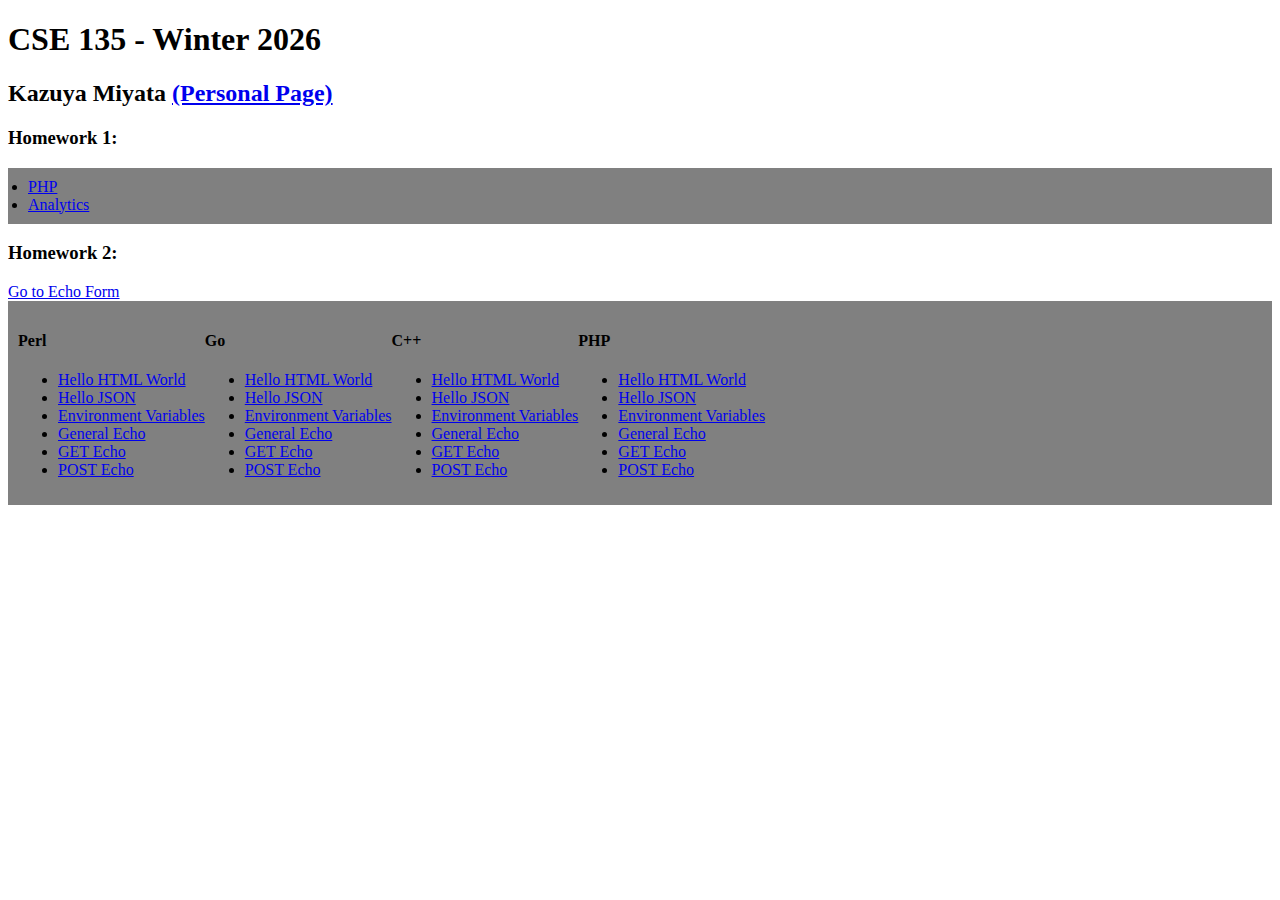
<file: index.html>
<!DOCTYPE html>
<html lang="en">

<head>
  <meta charset="UTF-8">
  <meta name="viewport" content="width=device-width, initial-scale=1.0">
  <title>CSE 135 HW Lives!</title>
  <!-- <link rel="stylesheet" href="global.css"> -->
</head>

<body>
  <header>
    <h1>CSE 135 - Winter 2026</h1>
    <h2>Kazuya Miyata <a href="members/kazuyamiyata.html">(Personal Page)</a></h2>
  </header>

  <content-body>
    <h3>Homework 1:</h3>
    <ul style="background-color: gray; padding: 10px;">
      <li style="margin-left: 10px;"><a href="hello.php">PHP</a></li>
      <li style="margin-left: 10px;"><a href="pages/report.html">Analytics</a></li>
    </ul>
  </content-body>

  <content-body>
    <h3>Homework 2:</h3>
    <a href="echo-form.html">Go to Echo Form</a>
    <div class="cgi-language-list" style="display: flex; flex-direction: row; background-color: gray; padding: 10px;">
      <div class="language">
        <h4>Perl</h4>
        <ul>
          <li><a href="pages/perl/perl-hello-html-world.pl">Hello HTML World</a></li>
          <li><a href="pages/perl/perl-hello-json-world.pl">Hello JSON</a></li>
          <li><a href="pages/perl/perl-env.pl">Environment Variables</a></li>
          <li><a href="pages/perl/perl-general-echo.pl">General Echo</a></li>
          <li><a href="pages/perl/perl-get-echo.pl">GET Echo</a></li>
          <li><a href="pages/perl/perl-post-echo.pl">POST Echo</a></li>
        </ul>
      </div>
      <div class="language">
        <h4>Go</h4>
        <ul>
          <li><a href="pages/go/hello-html-go-miyatakazuya.cgi">Hello HTML World</a></li>
          <li><a href="pages/go/hello-json-go-miyatakazuya.cgi">Hello JSON</a></li>
          <li><a href="pages/go/environment-go-miyatakazuya.cgi">Environment Variables</a></li>
          <li><a href="pages/go/go-general-echo.cgi">General Echo</a></li>
          <li><a href="pages/go/go-get-echo.cgi">GET Echo</a></li>
          <li><a href="pages/go/go-post-echo.cgi">POST Echo</a></li>
        </ul>
      </div>
      <div class="language">
        <h4>C++</h4>
        <ul>
          <li><a href="pages/cpp/hello-html-cpp-miyatakazuya.cgi">Hello HTML World</a></li>
          <li><a href="pages/cpp/hello-json-cpp-miyatakazuya.cgi">Hello JSON</a></li>
          <li><a href="pages/cpp/environment-cpp-miyatakazuya.cgi">Environment Variables</a></li>
          <li><a href="pages/cpp/cpp-general-echo.cgi">General Echo</a></li>
          <li><a href="pages/cpp/cpp-get-echo.cgi">GET Echo</a></li>
          <li><a href="pages/cpp/cpp-post-echo.cgi">POST Echo</a></li>
        </ul>
      </div>
      <div class="language">
        <h4>PHP</h4>
        <ul>
          <li><a href="pages/php/hello-html-php-miyatakazuya.php">Hello HTML World</a></li>
          <li><a href="pages/php/hello-json-php-miyatakazuya.php">Hello JSON</a></li>
          <li><a href="pages/php/environment-php-miyatakazuya.php">Environment Variables</a></li>
          <li><a href="pages/php/php-general-echo.php">General Echo</a></li>
          <li><a href="pages/php/php-get-echo.php">GET Echo</a></li>
          <li><a href="pages/php/php-post-echo.php">POST Echo</a></li>
        </ul>
      </div>
    </div>
  </content-body>

</body>

</html>
</file>
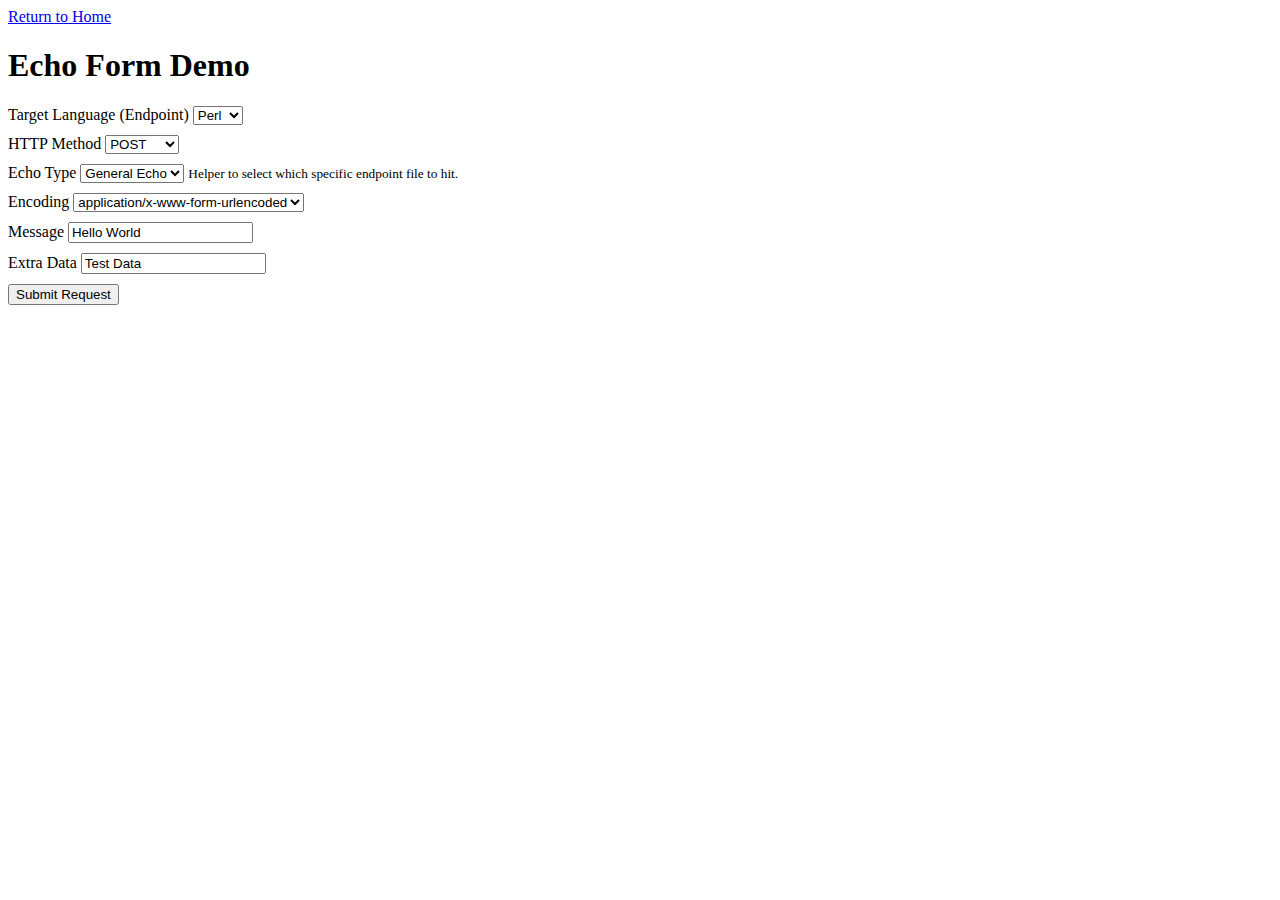
<file: echo-form.html>
<!DOCTYPE html>
<html lang="en">

<head>
    <meta charset="UTF-8">
    <meta name="viewport" content="width=device-width, initial-scale=1.0">
    <title>Echo Form Demo</title>
    <style>
        .form-group {
            margin-bottom: 10px;
        }

        .noscript-warning {
            background-color: #fff3cd;
            border: 1px solid #ffeeba;
            padding: 10px;
            margin-bottom: 10px;
        }
    </style>
</head>

<body>
    <a href="/">Return to Home</a>
    <h1>Echo Form Demo</h1>

    <noscript>
        <div class="noscript-warning">
            <strong>JavaScript is disabled.</strong> The form below will default to Perl General Echo.
        </div>
    </noscript>

    <form id="echoForm" action="/cgi-bin/perl-general-echo.pl" method="POST">
        <div class="form-group">
            <label for="language">Target Language (Endpoint)</label>
            <select id="language">
                <option value="perl">Perl</option>
                <option value="go">Go</option>
                <option value="cpp">C++</option>
                <option value="php">PHP</option>
            </select>
        </div>

        <div class="form-group">
            <label for="method">HTTP Method</label>
            <select id="method">
                <option value="GET">GET</option>
                <option value="POST" selected>POST</option>
                <option value="PUT">PUT</option>
                <option value="DELETE">DELETE</option>
            </select>
        </div>

        <div class="form-group">
            <label for="echo_type">Echo Type</label>
            <select id="echo_type">
                <option value="general">General Echo</option>
                <option value="get">GET Echo</option>
                <option value="post">POST Echo</option>
            </select>
            <small>Helper to select which specific endpoint file to hit.</small>
        </div>

        <div class="form-group">
            <label for="encoding">Encoding</label>
            <select id="encoding" name="encoding">
                <option value="application/x-www-form-urlencoded">application/x-www-form-urlencoded</option>
                <option value="application/json">application/json</option>
                <option value="multipart/form-data">multipart/form-data</option>
            </select>
        </div>

        <div class="form-group">
            <label for="message">Message</label>
            <input type="text" id="message" name="message" value="Hello World">
        </div>

        <div class="form-group">
            <label for="extra_data">Extra Data</label>
            <input type="text" id="extra_data" name="extra_data" value="Test Data">
        </div>

        <button type="submit">Submit Request</button>
    </form>

    <script>
        document.addEventListener('DOMContentLoaded', function () {
            const form = document.getElementById('echoForm');
            const languageSelect = document.getElementById('language');
            const methodSelect = document.getElementById('method');
            const echoTypeSelect = document.getElementById('echo_type');
            const encodingSelect = document.getElementById('encoding');

            function updateForm() {
                const lang = languageSelect.value;
                const method = methodSelect.value;
                const type = echoTypeSelect.value;
                const encoding = encodingSelect.value;

                if (method === 'GET') {
                    form.method = 'GET';
                } else {
                    form.method = 'POST';
                }

                form.enctype = encoding;

                // Update Action URL
                // Pattern: 
                // PHP: /pages/php/[file]
                // CGI: /cgi-bin/[file]

                let ext = '';
                let filePrefix = '';
                let baseDir = '';

                switch (lang) {
                    case 'perl':
                        baseDir = '/cgi-bin';
                        ext = 'pl';
                        filePrefix = 'perl';
                        break;
                    case 'go':
                        baseDir = '/cgi-bin';
                        ext = 'cgi';
                        filePrefix = 'go';
                        break;
                    case 'cpp':
                        baseDir = '/cgi-bin';
                        ext = 'cgi';
                        filePrefix = 'cpp';
                        break;
                    case 'php':
                        baseDir = '/pages/php';
                        ext = 'php';
                        filePrefix = 'php';
                        break;
                }

                let echoFileName = `${filePrefix}-${type}-echo.${ext}`;
                let actionUrl = `${baseDir}/${echoFileName}`;

                form.action = actionUrl;

                console.log(`Updated form: action=${actionUrl}, method=${form.method}, enctype=${form.enctype}`);
            }

            languageSelect.addEventListener('change', updateForm);
            methodSelect.addEventListener('change', updateForm);
            echoTypeSelect.addEventListener('change', updateForm);
            encodingSelect.addEventListener('change', updateForm);

            updateForm();
        });
    </script>
</body>

</html>
</file>
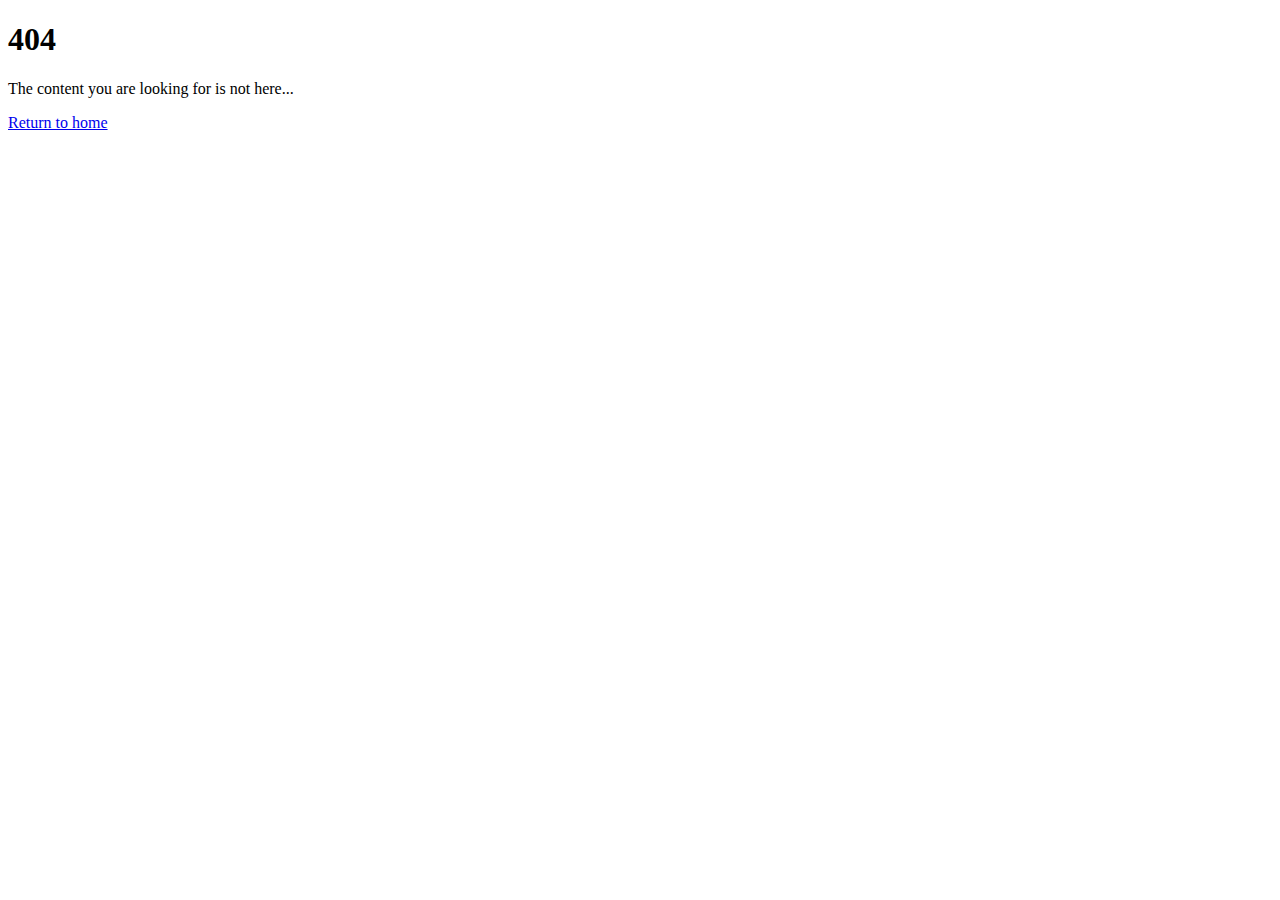
<file: new404.html>
<!DOCTYPE html>
<html lang="en">

<head>
  <meta charset="UTF-8" />
  <meta name="viewport" content="width=device-width, initial-scale=1.0" />
  <title>CSE 135 HW Lives!</title>
  <!-- <link rel="stylesheet" href="global.css"> -->
</head>

<body>
  <h1>404</h1>
  <p> The content you are looking for is not here...</p>

  <a href="../index.html">Return to home</a>
</body>

</html>
</file>
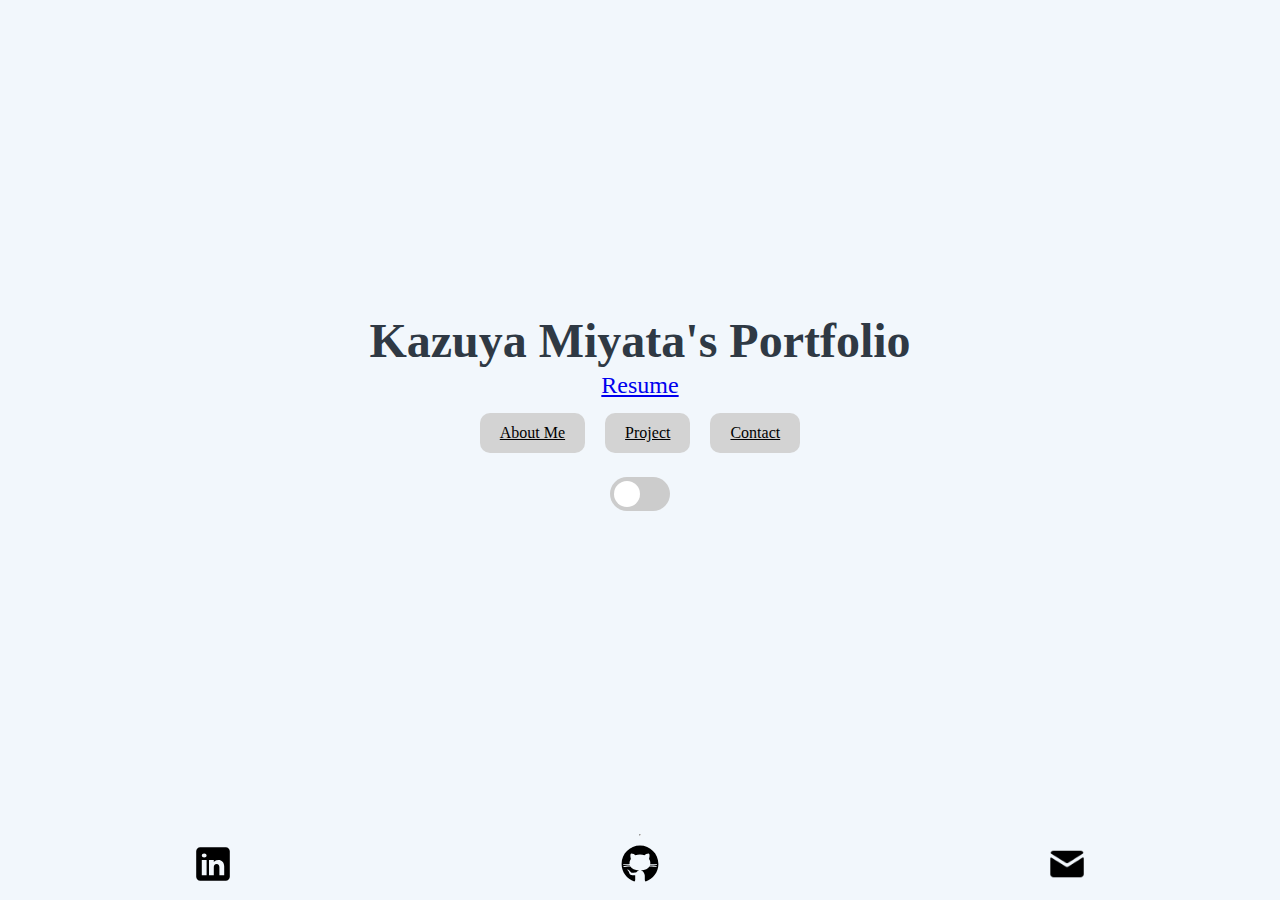
<file: personal.html>
<!DOCTYPE html>
<html lang="en">
  <head>
    <meta charset="UTF-8">
    <meta name="viewport" content="width=device-width, initial-scale=1.0">
    <meta name="description" content="Kazuya Miyata's Portfolio">
    <meta name="keywords" content="autonomous robotics, computer science">
    <meta name="author" content="Kazuya Miyata">
    <meta name="viewport" content="width=device-width, initial-scale=1.0">

    <title>Kazuya's Website</title>

    <link rel="stylesheet" href="css/index.css">
    <link rel="stylesheet" href="css/global.css">
    <link rel="icon" href="favicon.ico">
  </head>

  <body>
    <content-body>
      <h1>Kazuya Miyata's Portfolio</h1> 
      <a href="media/Kazuya_Miyata_Resume_6.pdf" class="resume">Resume</a>
      <nav>
        <a href="/pages/aboutme.html" class="main_button">About Me</a>
        <a href="/pages/project-new.html" class="main_button">Project</a>
        <a href="/pages/contact.html" class="main_button">Contact</a>
      </nav>

      <label class="switch">
        <input type="checkbox" id="toggleTheme" onclick="toggleTheme()">
        <span class="slider round"></span>
      </label>
    </content-body>

    <hr>

    <footer-nav></footer-nav>
    
    <!-- <footer>    
      <nav>

        <a href="https://www.linkedin.com/in/kazmiyata/">
          <img src="/media/icons8-linkedin.svg" alt="Linkedin" width="40" height="40">
        </a>

         <a href="https://github.com/miyatakazuya">
          <img src="/media/icons8-github.svg" alt="Github" width="40" height="40">
         </a>

         <a href="mailto:kazuyamiyata18@gmail.com">
          <img src="/media/Minduka-mail.svg" alt="Linkedin" width="40" height="40">
         </a>
      </nav>
    </footer> -->

    <script src="scripts/indexTheme.js"></script>
    <script src="scripts/footer.js"></script>


    <script>
      document.getElementsByClassName("slider")[0].style.display = "block";
    </script>


  </body>
</html>
</file>
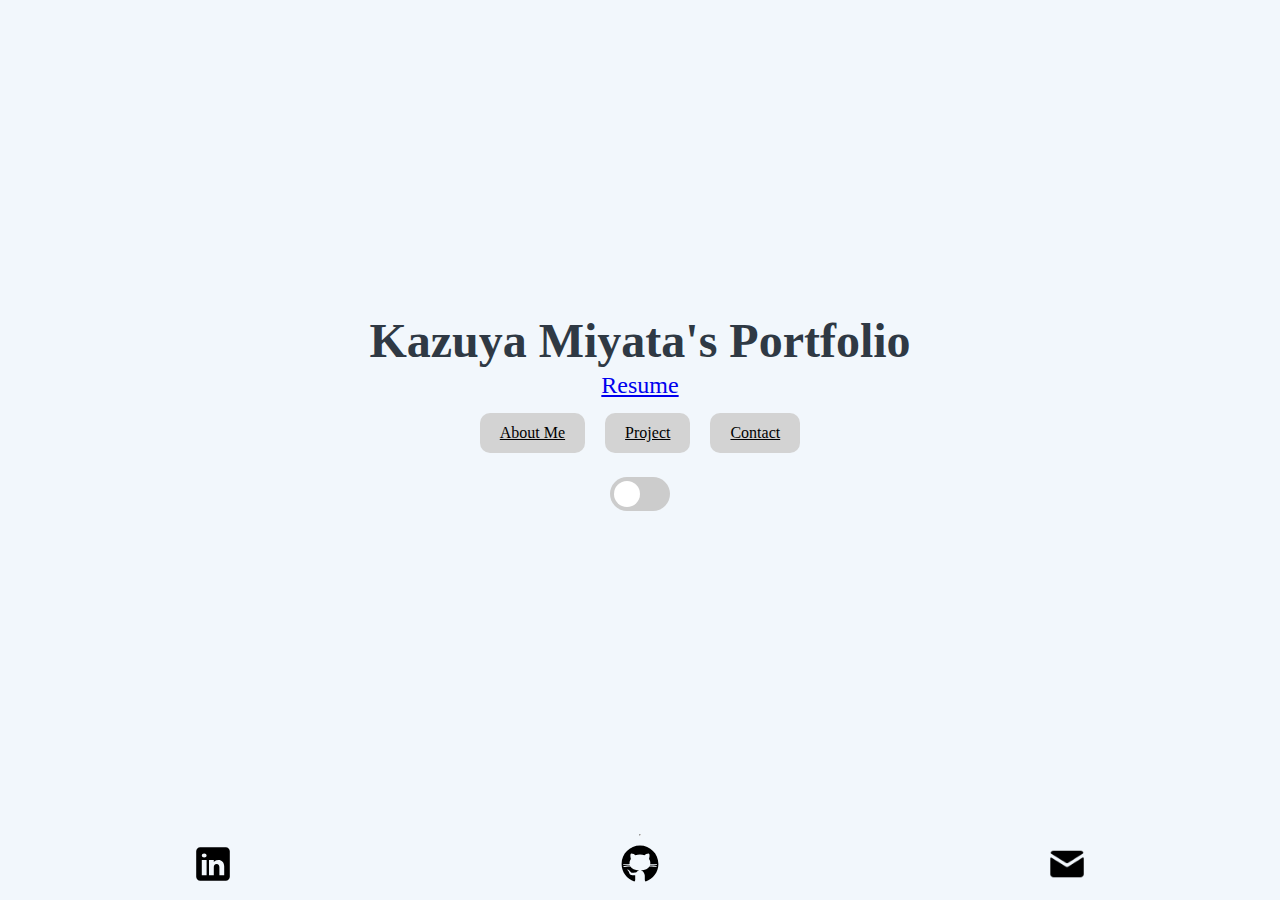
<file: members/kazuyamiyata.html>
<!DOCTYPE html>
<html lang="en">

<head>
  <meta charset="UTF-8">
  <meta name="viewport" content="width=device-width, initial-scale=1.0">
  <meta name="description" content="Kazuya Miyata's Portfolio">
  <meta name="keywords" content="autonomous robotics, computer science">
  <meta name="author" content="Kazuya Miyata">
  <meta name="viewport" content="width=device-width, initial-scale=1.0">

  <title>Kazuya's Website</title>

  <link rel="stylesheet" href="../css/index.css">
  <link rel="stylesheet" href="../css/global.css">
  <link rel="icon" href="../favicon.ico">

  <!-- Google tag (gtag.js) -->
  <script async src="https://www.googletagmanager.com/gtag/js?id=G-3TXE39YWDW"></script>
  <script>
    window.dataLayer = window.dataLayer || [];
    function gtag() { dataLayer.push(arguments); }
    gtag('js', new Date());

    gtag('config', 'G-3TXE39YWDW');
  </script>

  <script src="https://cdn.logr-in.com/LogRocket.min.js" crossorigin="anonymous"></script>
  <script>window.LogRocket && window.LogRocket.init('qfwov4/cse-135');</script>

  <script defer src="https://cloud.umami.is/script.js" data-website-id="14d5260f-84a6-47b7-b5ef-761746fe1bc2"></script>
</head>

<body>
  <content-body>
    <h1>Kazuya Miyata's Portfolio</h1>
    <a href="../media/Kazuya_Miyata_Resume_6.pdf" class="resume">Resume</a>
    <nav>
      <a href="../pages/aboutme.html" class="main_button">About Me</a>
      <a href="../pages/project-new.html" class="main_button">Project</a>
      <a href="../pages/contact.html" class="main_button">Contact</a>
    </nav>

    <label class="switch">
      <input type="checkbox" id="toggleTheme" onclick="toggleTheme()">
      <span class="slider round"></span>
    </label>
  </content-body>

  <hr>

  <footer-nav></footer-nav>

  <!-- <footer>    
      <nav>

        <a href="https://www.linkedin.com/in/kazmiyata/">
          <img src="/media/icons8-linkedin.svg" alt="Linkedin" width="40" height="40">
        </a>

         <a href="https://github.com/miyatakazuya">
          <img src="/media/icons8-github.svg" alt="Github" width="40" height="40">
         </a>

         <a href="mailto:kazuyamiyata18@gmail.com">
          <img src="/media/Minduka-mail.svg" alt="Linkedin" width="40" height="40">
         </a>
      </nav>
    </footer> -->

  <script src="../scripts/indexTheme.js"></script>
  <script src="../scripts/footer.js"></script>



  <script>
    document.getElementsByClassName("slider")[0].style.display = "block";
  </script>


</body>

</html>
</file>
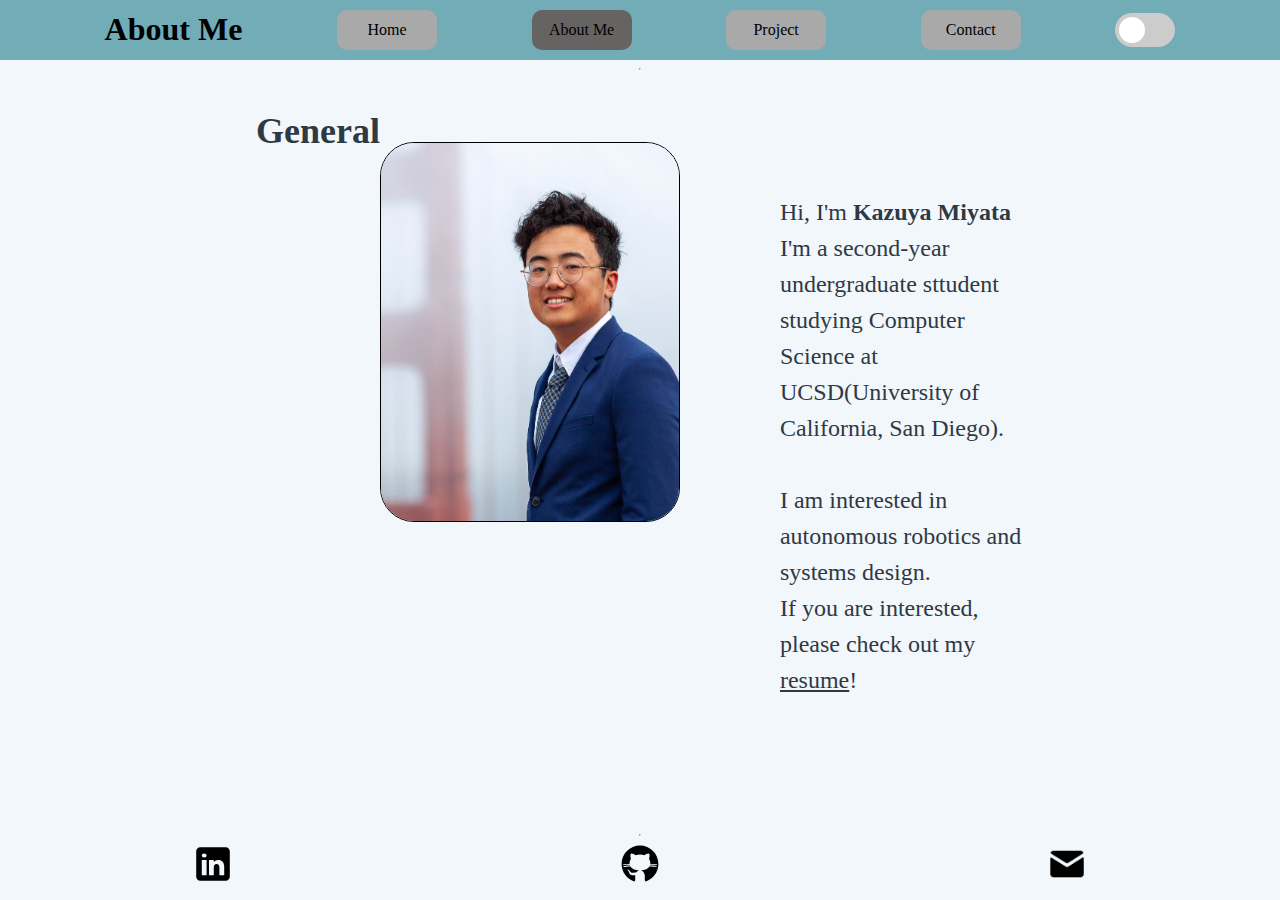
<file: pages/aboutme.html>
<!DOCTYPE html>
<html lang="en">

<head>
  <meta charset="UTF-8">
  <meta name="viewport" content="width=device-width, initial-scale=1.0">
  <title>About Me</title>
  <link rel="stylesheet" href="../css/pages.css">
  <link rel="stylesheet" href="../css/global.css">
  <link rel="stylesheet" href="../css/aboutme.css">

  <!-- Google tag (gtag.js) -->
  <script async src="https://www.googletagmanager.com/gtag/js?id=G-3TXE39YWDW"></script>
  <script>
    window.dataLayer = window.dataLayer || [];
    function gtag() { dataLayer.push(arguments); }
    gtag('js', new Date());

    gtag('config', 'G-3TXE39YWDW');
  </script>

  <script src="https://cdn.logr-in.com/LogRocket.min.js" crossorigin="anonymous"></script>
  <script>window.LogRocket && window.LogRocket.init('qfwov4/cse-135');</script>

  <script defer src="https://cloud.umami.is/script.js" data-website-id="14d5260f-84a6-47b7-b5ef-761746fe1bc2"></script>
</head>

<body>
  <header id="header">
    <h1>About Me</h1>
    <a href="../index.html" class="main_button">Home</a>
    <a href="aboutme.html" class="main_button active">About Me</a>
    <a href="project-new.html" class="main_button">Project</a>
    <a href="contact.html" class="main_button">Contact</a>

    <label class="switch">
      <input type="checkbox" id="toggleTheme" onclick="toggleTheme()">
      <span class="slider round"></span>
    </label>
  </header>

  <hr>

  <content-body>

    <section class="profile">
      <h2>General</h2>
      <picture>
        <source srcset="../images/kaz_portrait_updated.jpg" media="(min-width: 800px)" type="image/jpg">
        <img src="../images/headshot_small.png" width="1000" alt="Kazuya Miyata Portrait">
      </picture>

      <p>
        Hi, I'm <b>Kazuya Miyata</b> I'm a second-year undergraduate sttudent studying Computer Science at
        <abbr>UCSD</abbr>(University of California, San Diego).<br><br>
        I am interested in autonomous robotics and systems design.<br>
        If you are interested, please check out my
        <a href="../media/Kazuya_Miyata_Resume_6.pdf">resume</a>!
      </p>
    </section>


  </content-body>

  <hr>

  <footer-nav></footer-nav>

  <script src="../scripts/theme.js"></script>
  <script src="../scripts/footer.js"></script>

  <script>
    document.getElementsByClassName("slider")[0].style.display = "block";
  </script>

</body>

</html>
</file>
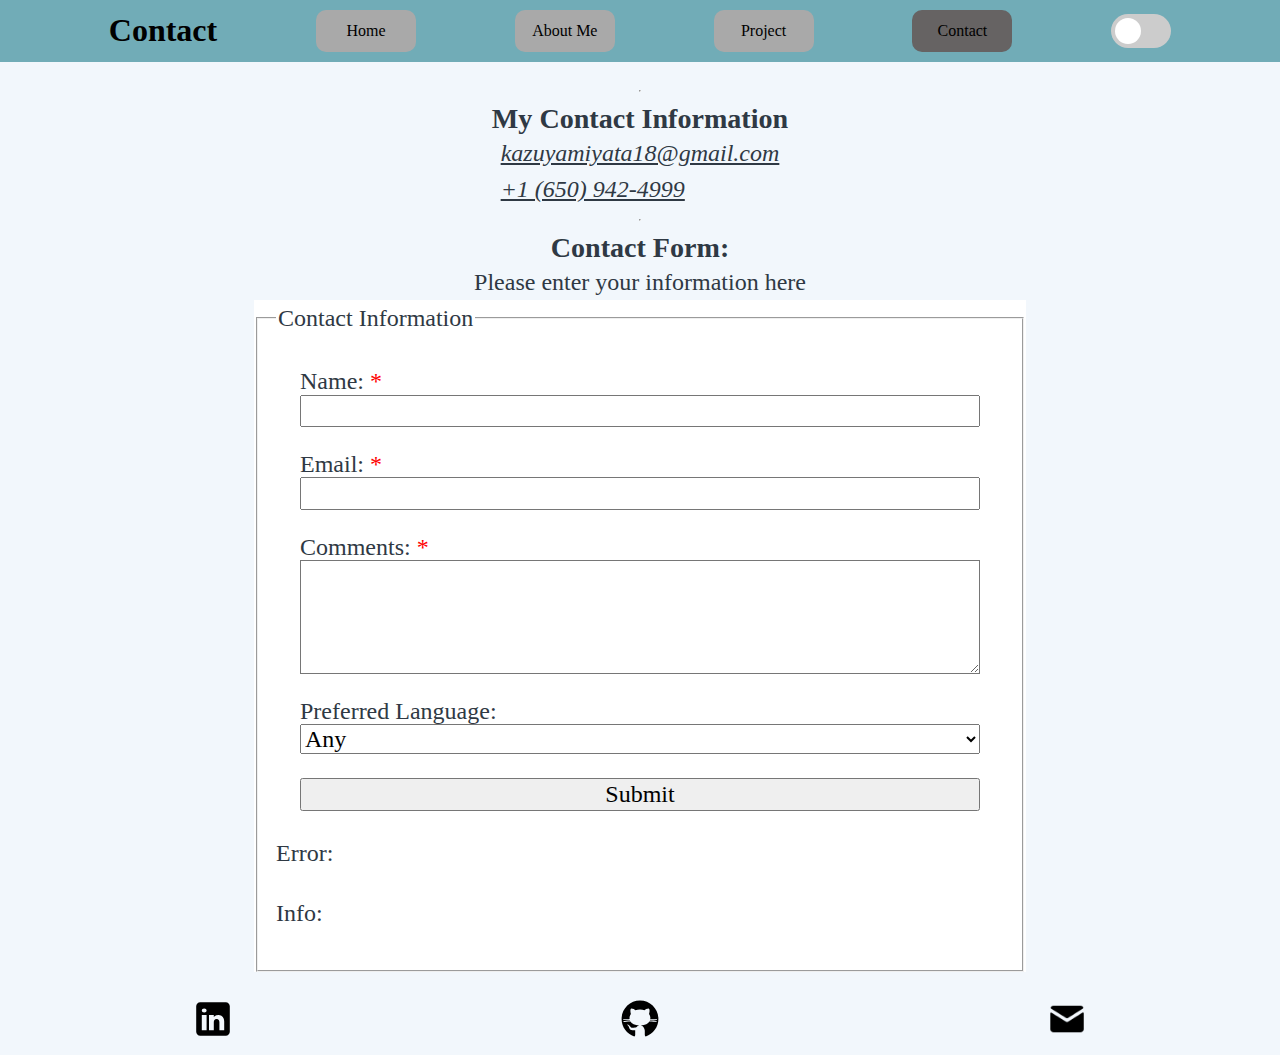
<file: pages/contact.html>
<!DOCTYPE html>
<html lang="en">
  <head>
    <meta charset="UTF-8">
    <meta name="viewport" content="width=device-width, initial-scale=1.0">
    <title>Contact</title>
    <link rel="stylesheet" href="../css/pages.css">
    <link rel="stylesheet" href="../css/global.css">
    <link rel="stylesheet" href="../css/contact.css">
  </head>

  <body>
    <header id="header">
      <h1>Contact</h1>
      <a href="../index.html"><button class="main_button">Home</button></a>
      <a href="aboutme.html"><button class="main_button">About Me</button></a>
      <a href="project-new.html"><button class="main_button">Project</button></a>
      <a href="contact.html"><button class="main_button" selected="true">Contact</button></a>

      <label class="switch">
        <input type="checkbox" id="toggleTheme" onclick="toggleTheme()"></input>
        <span class="slider round"></span>
      </label>

    </header>

    <content-body>
      <hr>
      <h3>My Contact Information</h3>
      <address>
        <a href="mailto:kazuyamiyata18@gmail.com">kazuyamiyata18@gmail.com</a><br>
        <a href="tel:+16509424999">+1 (650) 942-4999</a>
      </address>
  
      <hr>
  
      <h3>Contact Form:</h3>
      <p>Please enter your information here</p>
  
      <form id="contactForm" action="https://httpbin.org/post" method="POST">
        <fieldset>
          <legend>Contact Information</legend>
          <form-field>
            <label for="name">Name:</label> 
            <input type="text" name="name" id="name" required>
          </form-field>

          <form-field>
            <label for="email">Email:</label> 
            <input type="email" name="email" id="email" required>
          </form-field>

          <form-field>
            <label for="comments">Comments:</label> 
            <textarea name="comments" id="comments" rows="4" cols="50" required></textarea>          </form-field>
          <form-field>
            <label for="lang">Preferred Language:</label> 
            <select id="lang" name="lang" >
            <optgroup label="Language">x  
              <option value="either">Any</option>
              <option value="JP">Japanese</option>
              <option value="EN">English</option>
            </optgroup>
          </select>
          </form-field>
        
          <form-field>
            <button type="submit">Submit</button>
          </form-field>

          <output id="error" name="error">
            Error:
          </output>

          <output id="info" name="info">
            Info:
          </output>

          <form-field>
            <input type="hidden" name="possible_bot" value="true">
          </form-field>

        </fieldset>
      </form> 
    </content-body>
    
    <footer-nav></footer-nav>

    <script src="../scripts/theme.js"></script>
    <script src="../scripts/footer.js"></script>
    <script src="../scripts/contact_form.js"></script>
    
  </body>
</html>
</file>
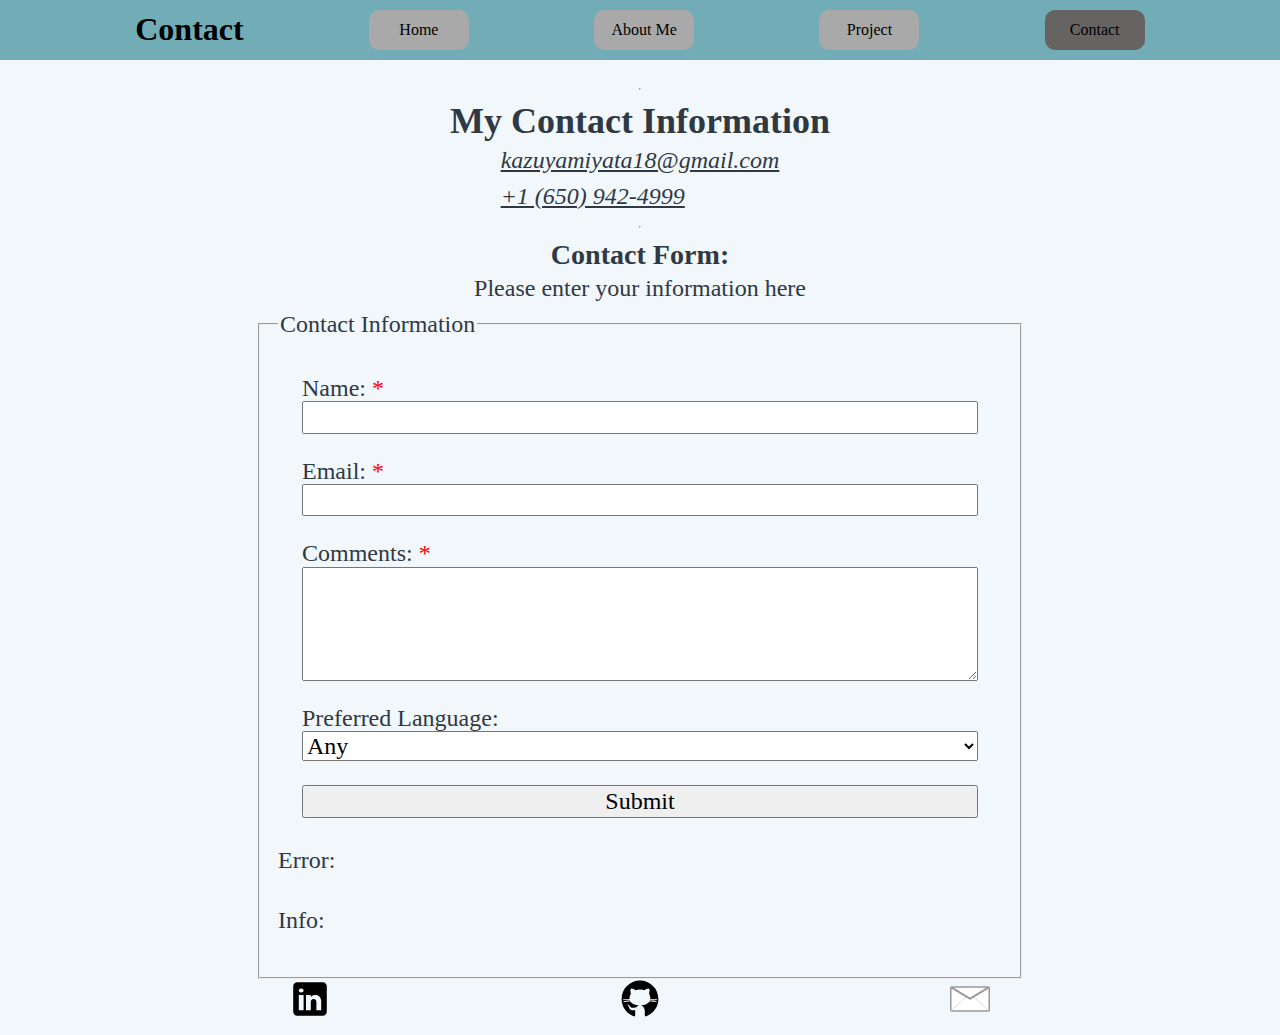
<file: pages/form-no-js.html>
<!DOCTYPE html>
<html lang="en">

<head>
  <meta charset="UTF-8">
  <meta name="viewport" content="width=device-width, initial-scale=1.0">
  <title>Contact</title>
  <link rel="stylesheet" href="../css/pages.css">
  <link rel="stylesheet" href="../css/global.css">
  <link rel="stylesheet" href="../css/form-no-js.css">
</head>

<body>
  <header>
    <h1>Contact</h1>
    <a href="../index.html" class="main_button">Home</a>
    <a href="aboutme.html" class="main_button">About Me</a>
    <a href="projects.html" class="main_button">Project</a>
    <a href="contact.html" class="main_button active">Contact</a>
  </header>


  <content-body>
    <hr>
    <h2>My Contact Information</h2>
    <address>
      <a href="mailto:kazuyamiyata18@gmail.com">kazuyamiyata18@gmail.com</a><br>
      <a href="tel:+16509424999">+1 (650) 942-4999</a>
    </address>

    <hr>

    <h3>Contact Form:</h3>
    <p>Please enter your information here</p>

    <form id="contactForm" action="https://httpbin.org/post" method="POST">
      <fieldset>
        <legend>Contact Information</legend>
        <form-field>
          <label for="name">Name:</label>
          <input type="text" name="name" id="name" required>
        </form-field>

        <form-field>
          <label for="email">Email:</label>
          <input type="email" name="email" id="email" required>
        </form-field>

        <form-field>
          <label for="comments">Comments:</label>
          <textarea name="comments" id="comments" rows="4" minlength="10" maxlength="200" required></textarea>
        </form-field>

        <form-field>
          <label for="lang">Preferred Language:</label>
          <select id="lang" name="lang">
            <optgroup label="Language">
              <option value="either">Any</option>
              <option value="JP">Japanese</option>
              <option value="EN">English</option>
            </optgroup>
          </select>
        </form-field>

        <form-field>
          <button type="submit">Submit</button>
        </form-field>

        <output id="error" name="error">
          Error:
        </output>

        <output id="info" name="info">
          Info:
        </output>

        <form-field>
          <input type="hidden" name="possible_bot" value="true">
        </form-field>


      </fieldset>
    </form>
  </content-body>

  <footer>
    <nav>
      <a href="https://www.linkedin.com/in/kazmiyata/">
        <img src="/media/icons8-linkedin.svg" alt="Linkedin" width="40" height="40">
      </a>

      <a href="https://github.com/miyatakazuya">
        <img src="/media/icons8-github.svg" alt="Github" width="40" height="40">
      </a>

      <a href="mailto:kazuyamiyata18@gmail.com">
        <img src="/media/Minduka-mail.svg" alt="Linkedin" width="40" height="40">
      </a>
    </nav>
  </footer>

</body>

</html>
</file>
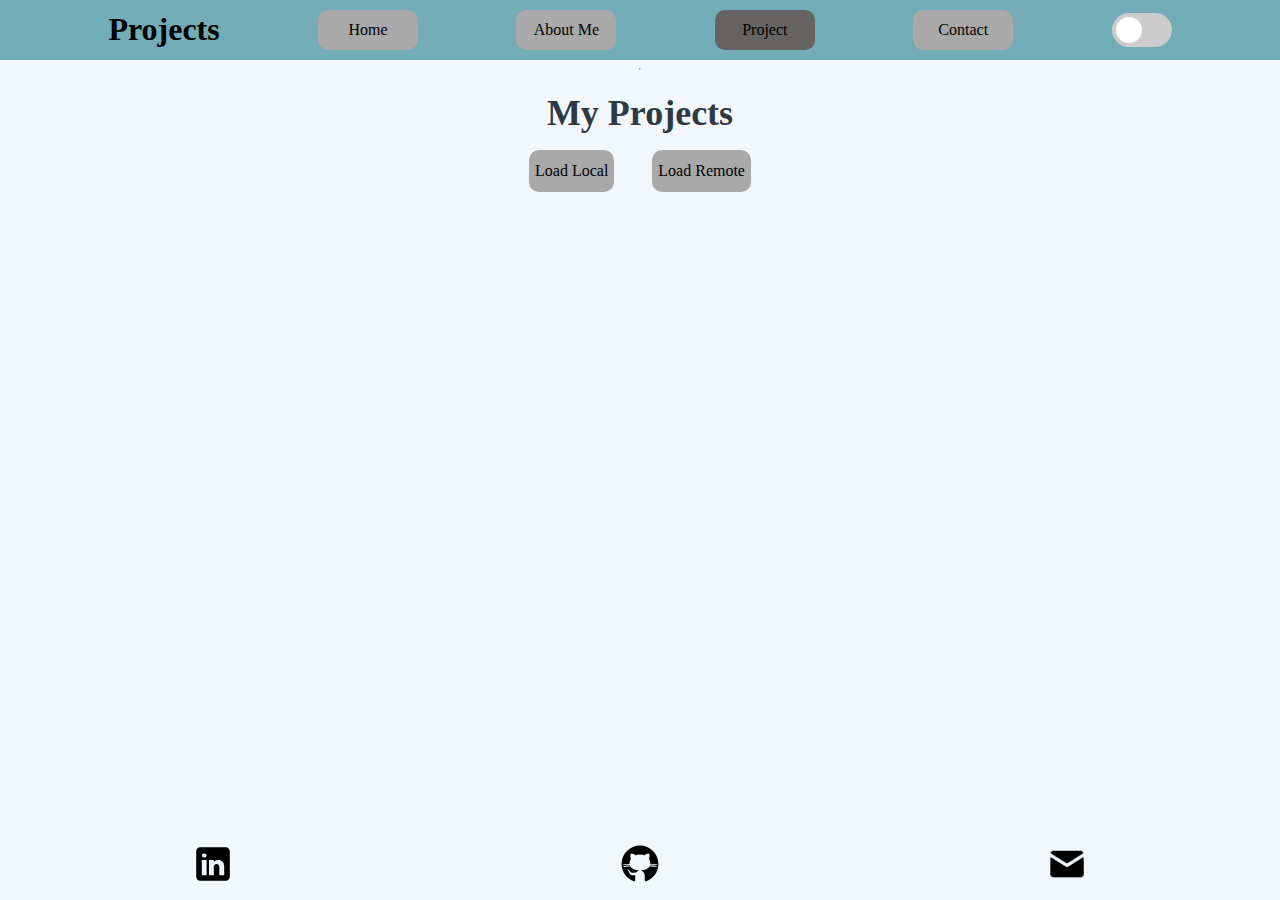
<file: pages/project-new.html>
<!DOCTYPE html>
<html lang="en">

<head>
  <meta charset="UTF-8">
  <meta name="viewport" content="width=device-width, initial-scale=1.0">
  <title>My Projects</title>

  <link rel="stylesheet" href="../css/pages.css">
  <link rel="stylesheet" href="../css/global.css">
  <link rel="stylesheet" href="../css/projects-new.css">
</head>

<body>
  <header id="header">
    <h1>Projects</h1>
    <a href="../index.html" class="main_button">Home</a>
    <a href="aboutme.html" class="main_button">About Me</a>
    <a href="project-new.html" class="main_button active">Project</a>
    <a href="contact.html" class="main_button">Contact</a>

    <label class="switch">
      <input type="checkbox" id="toggleTheme" onclick="toggleTheme()">
      <span class="slider round"></span>
    </label>

  </header>

  <hr>

  <content-body>
    <h2>My Projects</h2>
    <div class="buttons">
      <button class="main_button big" id="local" name="local">Load Local</button>
      <button class="main_button big" id="remote" name="remote">Load Remote</button>
    </div>

    <div id="parent">
      <!-- Harcoded Version of Markup: -->
      <!-- <project-card data-header="Triton UAS" data-image-default="../images/toothless_small.png" data-image-alt="../images/istari.jpg">
                <p class="description">As a software lead for Triton UAS, I designed and programmed autonomous flight systems.
  
                    The pipeline takes in a <code>BBox[][]</code> and <code>cv Mat[]</code> 
                    which represents the image and telemtry of the plane. The program then converts the BBox into image-based coordinates,
                    performing transformations that allow the coordinate of the object to be calculated. </p>
            </project-card>
            <project-card data-header="Istari UAV" data-hyperlink="https://twitter.com/home" data-image-default="../images/istari.jpg" data-image-alt="../images/istari.jpg">
                <p class="description">Fabricated an ultra-lightweight UAV with a BU professor as a research intern.
                    Experimented with 5+ PLA variants, measuring elasticity and tensile strength 
                    using MATLAB and NumPy to evaluate and model their aerial performance and cost 
                    curve in Pandas. </p>
            </project-card> -->
    </div>
  </content-body>




  <footer-nav></footer-nav>

  <script src="../scripts/theme.js"></script>
  <script src="../scripts/project-card.js "></script>
  <script src="../scripts/footer.js"></script>
  <script src="../scripts/dataloading.js "></script>

  <script>
    document.getElementsByClassName("slider")[0].style.display = "block";
  </script>

</body>

</html>
</file>
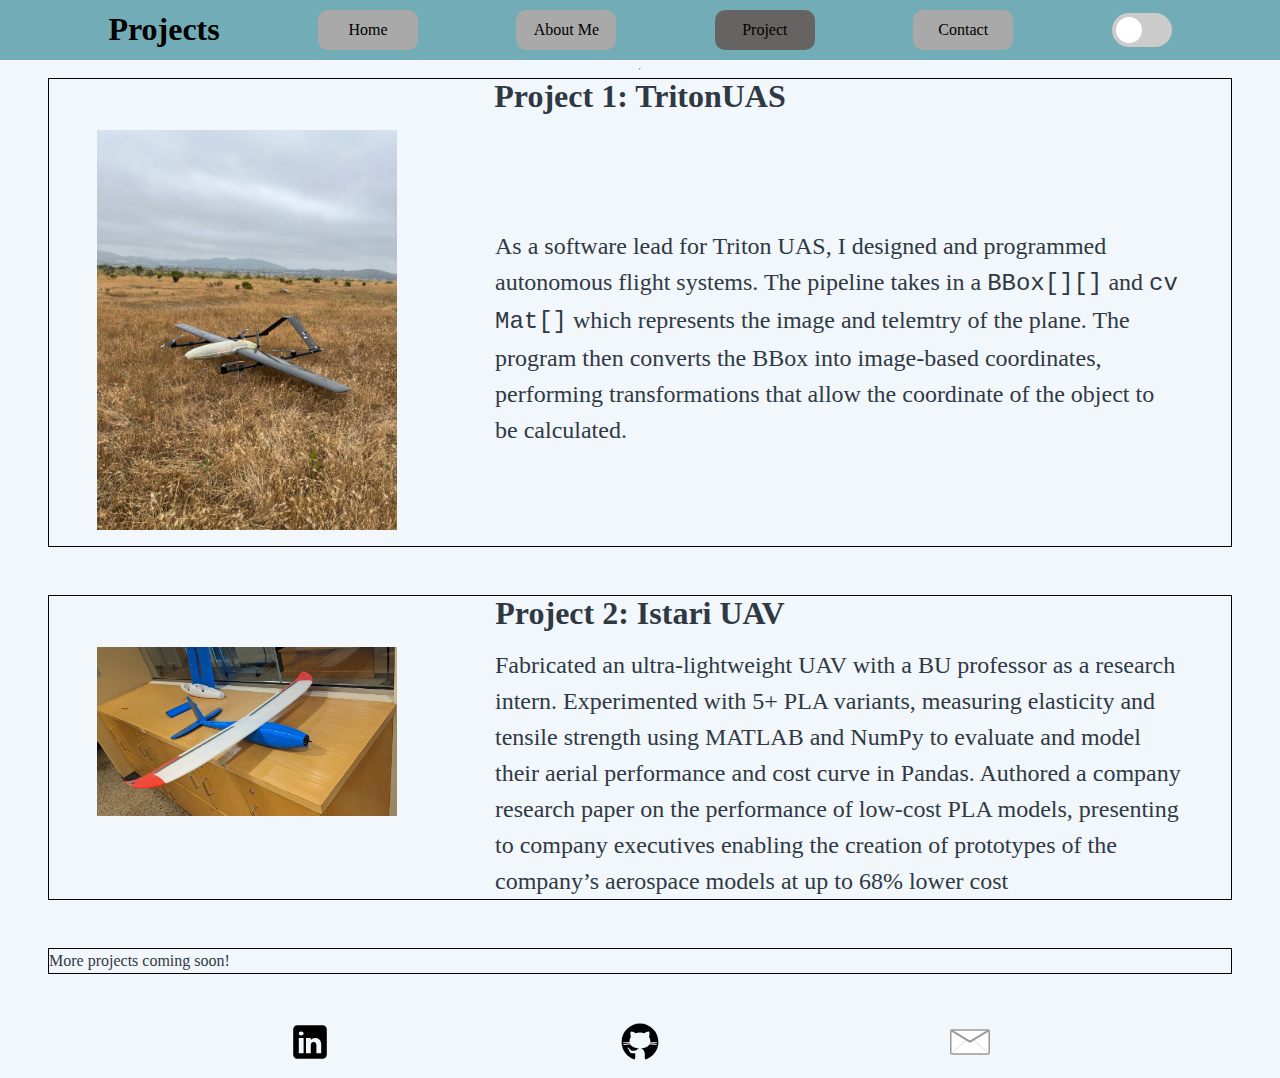
<file: pages/projects.html>
<!DOCTYPE html>
<html lang="en">

<head>
  <meta charset="UTF-8">
  <meta name="viewport" content="width=device-width, initial-scale=1.0">
  <title>My Projects</title>

  <link rel="stylesheet" href="../css/pages.css">
  <link rel="stylesheet" href="../css/global.css">
  <link rel="stylesheet" href="../css/projects.css">


</head>

<body>
  <header id="header">
    <h1>Projects</h1>
    <a href="../index.html" class="main_button">Home</a>
    <a href="aboutme.html" class="main_button">About Me</a>
    <a href="projects.html" class="main_button active">Project</a>
    <a href="contact.html" class="main_button">Contact</a>

    <label class="switch">
      <input type="checkbox" id="toggleTheme" onclick="toggleTheme()">
      <span class="slider round"></span>
    </label>

  </header>

  <hr>

  <my-project>
    <h2>Project 1: TritonUAS</h2>

    <section>

      <picture>
        <source srcset="../images/toothless.jpg" media="(min-width: 800px)" type="image/jpg">
        <img src="../images/toothless_small.png" width="1000" alt="Kazuya Miyata Portrait">
      </picture>

      <p>
        As a software lead for Triton UAS, I designed and programmed autonomous flight systems.

        The pipeline takes in a <code>BBox[][]</code> and <code>cv Mat[]</code>
        which represents the image and telemtry of the plane. The program then converts the BBox into image-based
        coordinates,
        performing transformations that allow the coordinate of the object to be calculated.
      </p>
    </section>
  </my-project>

  <my-project>
    <h2>Project 2: Istari UAV</h2>

    <section>


      <picture>
        <source srcset="../images/istari.jpg" media="(min-width: 800px)" type="image/jpg" width="1000">
        <img src="../images/istari.jpg" width="1000" alt="Kazuya Miyata Portrait">
      </picture>

      <p>
        Fabricated an ultra-lightweight UAV with a BU professor as a research intern.
        Experimented with 5+ PLA variants, measuring elasticity and tensile strength
        using MATLAB and NumPy to evaluate and model their aerial performance and cost
        curve in Pandas. Authored a company research paper on the performance of low-cost
        PLA models, presenting to company executives enabling the creation of prototypes of the
        company’s aerospace models at up to 68% lower cost
      </p>
    </section>

  </my-project>

  <my-project>
    More projects coming soon!
  </my-project>

  <footer>
    <nav>
      <a href="https://www.linkedin.com/in/kazmiyata/">
        <img src="/media/icons8-linkedin.svg" alt="Linkedin" width="40" height="40">
      </a>

      <a href="https://github.com/miyatakazuya">
        <img src="/media/icons8-github.svg" alt="Github" width="40" height="40">
      </a>

      <a href="mailto:kazuyamiyata18@gmail.com">
        <img src="/media/Minduka-mail.svg" alt="Linkedin" width="40" height="40">
      </a>
    </nav>
  </footer>

  <script src="../scripts/theme.js"></script>

  <script>
    document.getElementsByClassName("slider")[0].style.display = "block";
  </script>
</body>

</html>
</file>
<file: css/index.css>
/* * {
    border: 1px solid red;
} */

:root {
    --header-font: Consolas, Monaco, Courier New;
}

header {
    font-family: var(--header-font);
    text-align: center;
}

content-body {
    margin: auto;
    width: fit-content;
    display: flex;
    justify-content: space-evenly;
    flex-direction: column;
    align-items: center;
    font-size: 1.5rem;
}

content-body:has(+ h2) {
    text-align: center;
    font-size: 1.7rem;
}


content-body > h1 {
    text-align: center;
}

nav {
    display: flex;
    flex-direction: row;
    justify-content: space-around;
    align-content: center;
    margin-bottom: 1em;

    
    /* justify-content: center; */
    /* display: flex; */
    /* justify-content: end; */
}

.main_button {
    /* border: 0; */
    line-height: 2.5;
    padding: 0 20px;
    font-size: 1rem;
    background-color: lightgray;
    border-radius: 10px;
    color: black;
    margin: 0 10px 0 10px
    /* text-shadow: 1px 1px 1px #fff; */
}

.main_button:hover {
    background-color: rgb(171, 170, 170);
}

.resume {
    display: flex;
    justify-content: center;
    margin-bottom: 10px;
}
</file>
<file: css/pages.css>
header {
    display: flex;
    width:auto;
    margin-block-end: 0;
    background-color: #B8D8EA;
    justify-content: space-evenly;
    align-items: center;
    padding: 10px;
    color: black;
}

@media (max-width: 700px) {
    header {
        font-size: 0.5rem;
        /* min-width: 100vh; */
    }
}

nav {
    display: flex;
    flex-direction: row;
    justify-content: space-around;
    align-content: center;
    margin-bottom: 1em;

    
    /* justify-content: center; */
    /* display: flex; */
    /* justify-content: end; */
}

content-body {
    margin: auto;
    margin-top: 1rem;
    width: fit-content;
    display: flex;
    justify-content: space-evenly;
    flex-direction: column;
    align-items: center;
    font-size: 1.5rem;
}

@media (max-width: 700px) {
    content-body {
        font-size: 1rem;
    }
}

footer nav {
    display: flex;
    flex-direction: row;
    justify-content: space-evenly;
    align-content: center;
    
    /* justify-content: center; */

    /* display: flex; */
    /* justify-content: end; */
}

.main_button {
    width: 100px;   
    /* border: 0; */
    line-height: 2.5;
    /* padding: 0 20px; */
    font-size: 1rem;
    /* background-color: gray; */
    border-radius: 10px;
    text-align: center;

    background-color: darkgray;
    transition: background-color 0.25s 100ms;
    color: black;
    
    display: inline-block;
    text-decoration: none;
    border: none;
    cursor: pointer;

    /* transform: background-color 3s 500ms; */
    /* text-shadow: 1px 1px 1px #fff; */
}

.big {
    width: auto;  
    margin: 1rem;
}

.main_button:hover {
    background-color: white;
    transform: scale(1.1, 1.1)
    /* background-color: white; */
}

.main_button[selected="true"],
.main_button.active {
    background-color: rgb(102, 99, 99);
}

@media (max-width: 700px) {
    .main_button {
        width: 50px;
        font-size: 0.5rem;
    }
}
</file>
<file: css/aboutme.css>
/* * {
    border: 1px solid red;
  } */
  


h2 {
    margin-top: 2vh;
    text-align: center;
}

a {
    margin  : 0;
}

.profile {
    display: flex;
    flex-direction: row;    
    width: 60vw;
}

@media (max-width: 700px) {
    .profile {
        flex-direction: column;
    }
}

.profile p {
    align-self: center;
    padding: 100px;
    padding-right:0;
}

.profile > picture {
    min-width: 300px;
    margin: 3rem;
    margin-left: 0;
    margin-right: 0;
}

picture img {
    border-radius: 34px;
    border: 1px solid black;
    /* max-height: 700px;
    width: auto; */
}
</file>
<file: css/contact.css>
form {
    min-width: 60vw;
    background-color: white;
    margin-bottom: 3vh;
}

fieldset {
    display: flex;
    flex-direction: column;
}

form-field {
    display: flex;
    flex-direction: column;
    margin: 1em;
    margin-bottom: 0em;
}

form-field:has(> input:required) label::after, form-field:has(> textarea:required) label::after{
    content: " *";
    color: red;
}

  
output {
    margin-top: 1em;
}

#comments {
    min-height: 10vh;
    background-color: white;
}

#comments.bad_input, #name.bad_input{
    background-color: rgba(255,0,0,0.2);
}


/* input:user-invalid{
    background-color: rgba(255,0,0,0.2);
}

input:user-valid{
    background-color: rgba(0,255,0,0.2);
} */

#error, #email, #name{
    opacity: 1;
}
  
#error.fade-out, #email.fade-out, #name.fade-out {
    transition: opacity 1s ease-out;
    opacity: 0;
}
</file>
<file: css/form-no-js.css>
form {
    min-width: 60vw;
}

fieldset {
    display: flex;
    flex-direction: column;
}

form-field {
    display: flex;
    flex-direction: column;
    margin: 1em;
    margin-bottom: 0em;
}

form-field:has(> input:required) label::after, form-field:has(> textarea:required) label::after {
    content: " *";
    color: red;
}

  
output {
    margin-top: 1em;
}

input[type="email"]:user-invalid, textarea:user-invalid {
    background-color: rgba(255,0,0,0.2);
}


input[type="email"]:user-valid, textarea:user-valid{
    background-color: rgba(0,255,0,0.2);
}
</file>
<file: css/projects-new.css>
project-card {
    display: flex;
    flex-direction: row;

    width: 70vw;
    border: 1px solid black;
    background: white;
    margin: 2rem auto;
    padding: 1rem;
    border-radius: 34px;
}

.info {
    display: flex;
    flex-direction: column;
    justify-content: space-between;
    margin: 1rem;
}

picture img {
    border-radius: 34px;
    max-height: 300px;
    max-width: 400px;
    width:auto;
    margin-right: 1rem;
}

@media (max-width: 700px) {
    project-card {
      flex-direction: column; 
      /* justify-content: space-between;
      min-height: fit-content; */
    }
  }
</file>
<file: css/projects.css>
/* * {
    border: 1px solid red;
  } */
  
my-project {
    border: 1px solid black;
    display: flex;
    flex-direction: row;
    flex-wrap: wrap;
    margin-left: 3rem;  
    margin-right: 3rem;
    margin-bottom: 3rem; 
}

my-project > h2 {
    flex-basis: 100%;
    text-align: center;
    font-size: 2rem;
}


my-project > section {
    margin-top: 1rem;
    display: flex;
    flex-direction: row;
}

@media (max-width: 700px) {
    my-project > section {
      flex-direction: column; 
      justify-content: space-between;
      min-height: fit-content;
    }
  }


my-project > section > picture {
    min-width: 300px;
    float: left;
    margin-left: 3rem;
    margin-right: 3rem;
    margin-bottom: 1rem;
    object-fit:fill;
}

@media (max-width: 700px) {
  my-project > section > picture {
    margin-left: 1rem;
    margin-right: 1rem;
    min-width: 10vh;
  }
}

my-project > section > p {
    /* max-width: 500px; */
    margin-left: 50px;
    margin-right: 50px;
    font-size: 1.5rem;
    align-self: center;
}

@media (max-width: 700px) {
  my-project > section > p {
    margin-left: 25px;
    margin-right: 25px;
      font-size: 1rem;
      /* min-width: 100vh; */
  }
}
</file>
<file: css/global.css>
/* CSS Reset by Andy Bell */
/* https://piccalil.li/blog/a-more-modern-css-reset/ */


/* Box sizing rules */
*,
*::before,
*::after {
  box-sizing: border-box;
}

/* Prevent font size inflation */
html {
  -moz-text-size-adjust: none;
  -webkit-text-size-adjust: none;
  text-size-adjust: none;
}

/* Remove default margin in favour of better control in authored CSS */
body, h1, h2, h3, h4, p,
figure, blockquote, dl, dd {
  margin: 0;
}

/* Remove list styles on ul, ol elements with a list role, which suggests default styling will be removed */
ul[role='list'],
ol[role='list'] {
  list-style: none;
}

/* Set core body defaults */
body {
    min-height: 100vh;
    line-height: 1.5;
    display: flex;
    flex-direction: column;
  }

/* Set shorter line heights on headings and interactive elements */
h1, h2, h3, h4,
button, input, label {
  line-height: 1.1;
}

/* Balance text wrapping on headings */
h1, h2,
h3, h4 {
  text-wrap: balance;
}

/* A elements that don't have a class get default styles */
a:not([class]) {
  text-decoration-skip-ink: auto;
  color: currentColor;
}

/* Make images easier to work with */
img,
picture {
  max-width: 100%;
  display: block;
}

/* Inherit fonts for inputs and buttons */
input, button,
textarea, select {
  font-family: inherit;
  font-size: inherit;
}

/* Make sure textareas without a rows attribute are not tiny */
textarea:not([rows]) {
  min-height: 10em;
}

/* Anything that has been anchored to should have extra scroll margin */
:target {
  scroll-margin-block: 5ex;
}


:root {
  --header-color-dark: #141A21;
  --bg-color-dark: #2F3944;
  --text-color-dark: #DCE2E8;

  --header-color-light: #71ACB7;
  --bg-color-light: #F2F7FC;
  --text-color-light: #2F3944;
  
  /* --header-color-dark: #000435;
  --bg-color-dark: #151C62;
  --text-color-dark: #A3A7D2;

  --header-color-light: #71ACB7;s
  --bg-color-light: #F8F4EB;
  --text-color-light: #494645; */
}

html {
  background-color: var(--bg-color-light);
  color: var(--text-color-light);
}

header {
  background-color: var(--header-color-light);
}


.switch {
  position: relative;
  display: inline-block;
  width: 60px;
  height: 34px;
}

.switch input {
  display: none;
}

.slider {
  display: none;
  position: absolute;
  cursor: pointer;
  top: 0;
  left: 0;
  right: 0;
  bottom: 0;
  background-color: #ccc;
  transition: .5s;
  border-radius: 34px;
}

.slider:before {
  position: absolute;
  content: "";
  height: 26px;
  width: 26px;
  left: 4px;
  bottom: 4px;
  background-color: white;
  transition: .5s;
  border-radius: 50%;
}

input:checked + .slider {
  background-color: #000000;
}

input:checked + .slider:before {
  transform: translateX(26px);
}
</file>
